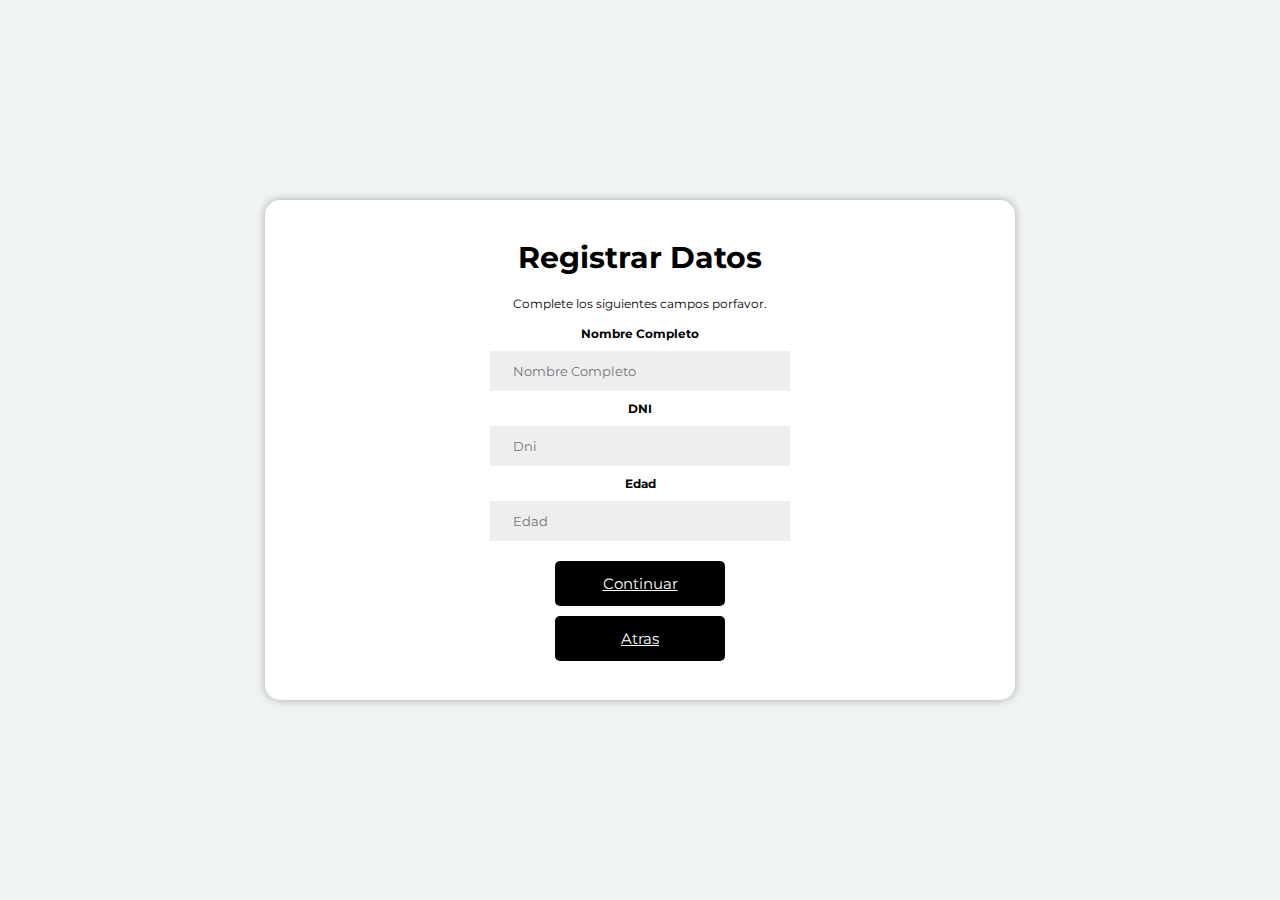
<file: RegistrarDatos.html>
<!DOCTYPE html>
<html lang="es">
<head>
    <meta charset="UTF-8">
    <meta name="viewport" content="width=device-width, initial-scale=1.0">
    <title>Registrar Datos</title>
    <link rel="stylesheet" href="css/styles.css">
    <link rel="shortcut icon" href="imagenes/FastRute.png" type="image/x-icon">
</head>
<body>
    <div class="container">
        <div class="container-form">
            <form class="sign-in">
                <h2>Registrar Datos</h2>
                <span>Complete los siguientes campos porfavor.</span>
                <h1>Nombre Completo</h1>
                <div class="container-input">                    
                    <ion-icon name="mail-outline"></ion-icon>
                    <input type="text"  class="campo" placeholder="Nombre Completo" name="nombre">
                </div>
                <h1>DNI</h1>
                <div class="container-input">
                    <ion-icon name="mail-outline"></ion-icon>
                    <input type="text"  class="campo" placeholder="Dni" name="Codigo">
                </div>
                <h1>Edad</h1>
                <div class="container-input">
                    <ion-icon name="mail-outline"></ion-icon>
                    <input type="text"  class="campo" placeholder="Edad" name="edad">
                </div>
                <a class="button" href="maps.html">Continuar</a>
                <a class="button" href="CodigoVerificacion.html">Atras</a>
            </form>
        </div>
    </div>
</body>
</html>
</file>
<file: css/styles.css>
@import url('https://fonts.googleapis.com/css2?family=Montserrat:ital,wght@0,100..900;1,100..900&display=swap');
*{
    margin: 0;
    padding: 0;
    box-sizing: border-box;
    font-family: "Montserrat", sans-serif;
}
body{
    width: 100%;
    height: 100vh;
    display: flex;
    justify-content: center;
    align-items: center;
    background-color: #F0F4F3;
}
/*PANTALLA DEL CONTAINER*/
.container{
    width: 750px;
    height: 500px;
    display: flex;
    position: relative;
    background-color: white;
    border-radius: 15px;
    overflow: hidden;
    box-shadow: 0 0 10px rgb(0, 0,0,0.3)
}
.container-form{
    width: 100%;
    overflow: hidden;
}
.container-form form{
    height: 100%;
    display: flex;
    flex-direction: column;
    justify-content: center;
    align-items: center;
    transition: transform 0.5s ease-in;
}
.container-form h2{
    font-size: 30px;
    margin-bottom: 20px;
}
.container-form h1{
    font-size: 12px;
    margin-bottom: 10px;
    justify-content: right;
}
.social-networks{
    display: flex;
    gap: 12px;
    margin-bottom: 25px;
}
.social-networks ion-icon{
    border: 1px solid #C9CCCB;
    border-radius: 6px;
    padding: 8px;
    cursor: pointer;
}
.container-form span{
    font-size: 12px;
    margin-bottom: 15px;
}
.container-input{
    width: 300px;
    height: 40px;
    margin-bottom: 10px;
    display: flex;
    justify-content: center;
    align-items: center;
    gap: 8px;
    padding: 0 15px;
    background-color: #EEEEEE;
}
.container-input input{
    border: none;
    outline: none;
    width: 100%;
    height: 100%;
    background-color: inherit;
}
.container-form b{
    color: black;
    font-size:  14px;
    margin-bottom: 20px;
    margin-top: 5px;
}
.button{
    width: 170px;
    height: 45px;
    font-size: 15px;
    border: none;
    border-radius: 5px;
    cursor: pointer;
    margin-top: 10px;  
    background-color: #000000;  
    color: white;   
    text-align: center; 
    line-height: 45px; 
}
/*Animation form*/

.sign-up{
    transform: translateX(-100%);
}
.container.toggle .sign-in{
    transform: translateX(100%);
}
.container.toggle .sign-up{
    transform: translateX(0);
}

/*Welcome*/
.container-welcome{
    position: absolute;
    width: 50%;
    height: 100%;
    display: flex;
    align-items: center;
    transform: translateX(100%);
    background-color: #737373;
    transition: transform 0.5s ease-in-out, border-radius 0.5s ease-in-out;
    overflow: hidden;
    border-radius: 50% 0 0 50%;
}
.container.toggle .container-welcome{
    transform: translateX(0);
    border-radius: 0 50% 50% 0;
    background-color: #272a5d;
}
.container-welcome .welcome{
    position: absolute;
    display: flex;
    flex-direction: column;
    align-items: center;
    gap: 20px;
    padding: 0 50px;
    color: white;
    transition: transform 0.5s ease-in-out;
}
.welcome-sign-in{
    transform: translateX(100%);
}
.container-welcome h3{
    font-size: 40px;
}
.container-welcome p{
    font-size: 14px;
    text-align: center;
}
.container-welcome .button{
    border: 2px solid white;
    background-color: transparent;
}

.container.toggle .welcome-sign-in{
    transform: translateX(0);
}
.container.toggle .welcome-sign-up{
    transform: translateX(-100%);
}
</file>
